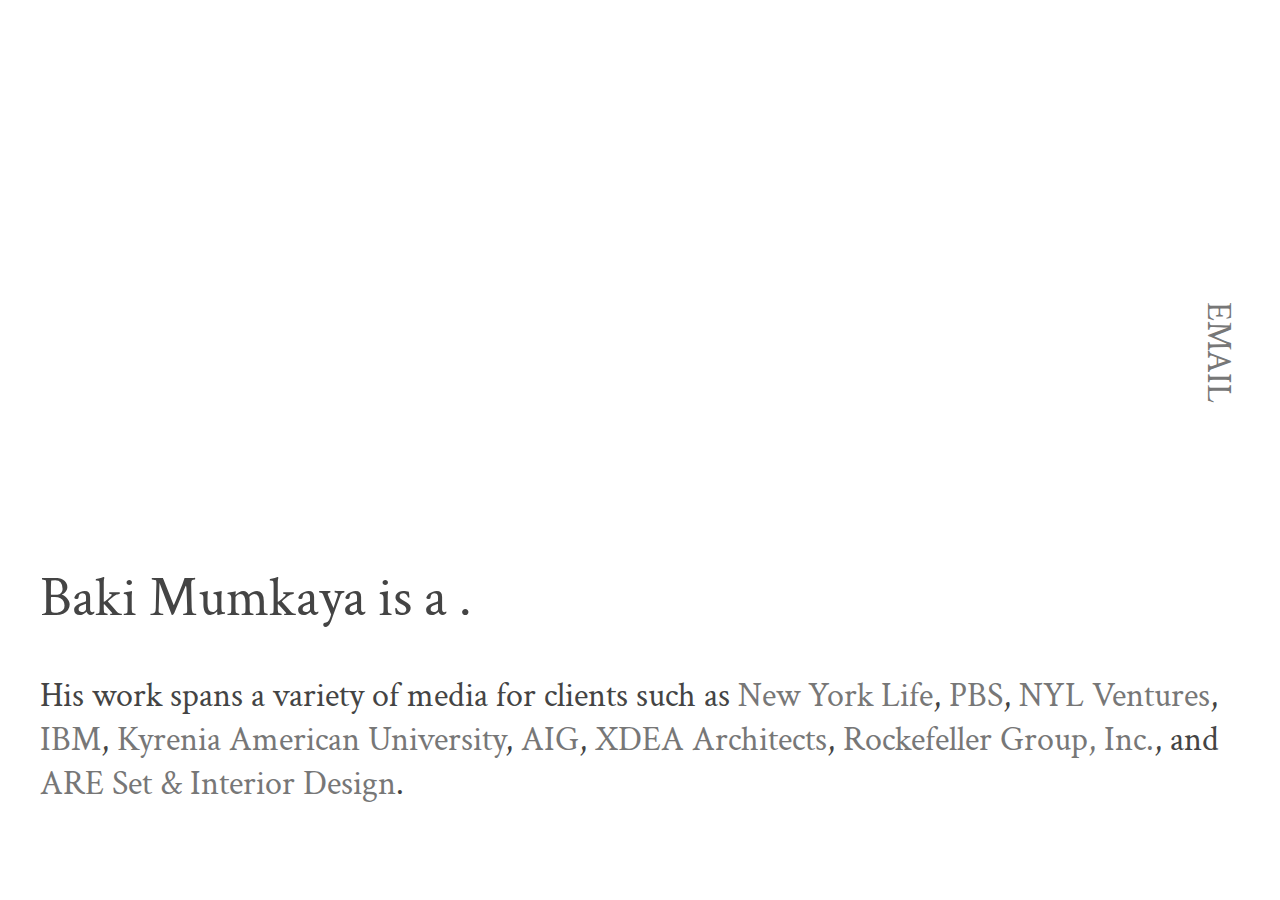
<file: index.html>
<!doctype html>
<html lang="en">
<head>
  <meta charset="utf-8">
	<meta name="google-site-verification" content="RZ2sYp2tTaRCMf_9C42ykZsTsZRvsKqPicIXaKiLxCo" />
	<meta name="description" content="Baki Mumkaya is a New York-based multi-disciplinary designer.">
	<meta name="keywords" content="communication, design, visual, art, design, new, york, school, graphic, UI, UX, designer,">
  <title>Baki Mumkaya</title>
  <meta name="description" content="Baki">
  <link rel="stylesheet" href="./styles.css">
  <link href="https://fonts.googleapis.com/css?family=Crimson+Text" rel="stylesheet">
  <script src="https://code.jquery.com/jquery-3.2.1.min.js" integrity="sha256-hwg4gsxgFZhOsEEamdOYGBf13FyQuiTwlAQgxVSNgt4=" crossorigin="anonymous"></script>
<!-- Global site tag (gtag.js) - Google Analytics -->
<script async src="https://www.googletagmanager.com/gtag/js?id=UA-226419603-1">
</script>
<script>
  window.dataLayer = window.dataLayer || [];
  function gtag(){dataLayer.push(arguments);}
  gtag('js', new Date());

  gtag('config', 'UA-226419603-1');
</script>
</head>
<body>
  <section>
    <div class="container">
      <div class="contact-wrap"><a href="mailto:baki@mumkaya.net" class="side-text link">Email</a></div>
      <p>
	    <div class="text-wrap">Baki Mumkaya is a <span class="text-fade"></span>.</div>
      		<div class="text">His work spans a variety of media for clients such as
		<a class="link"	href="https://www.newyorklife.com/" target="_blank">New York Life</a>,
		<a class="link" href="http://www.pbs.org/weta/finding-your-roots/home/" target="_blank">PBS</a>,
		<a class="link" href="https://www.nylventures.com/" target="_blank">NYL Ventures</a>,
		<a class="link" href="https://www.ibm.com/watson" target="_blank">IBM</a>,
		 <a class="link" href="https://www.gau.edu.tr/en/" target="_blank">Kyrenia American University</a>,
		<a class="link" href="https://www.aig.com/content/dam/aig/america-canada/us/documents/brochure/aig-and-human-condition-safety-brochure.pdf" target="_blank">AIG</a>,
		<a class="link" href="https://xdea-studio.com/" target="_blank">XDEA Architects</a>,
		<a class="link" href="https://www.rockefellercenter.com" target="_blank">Rockefeller Group, Inc.</a>, and
		<a class="link" href="https://www.aredeko.com" target="_blank">ARE Set & Interior Design</a>.
	     </p>
	</div>
    </div>
  </section>
  <script src="./index.js"></script>
</body>
</html>
</file>
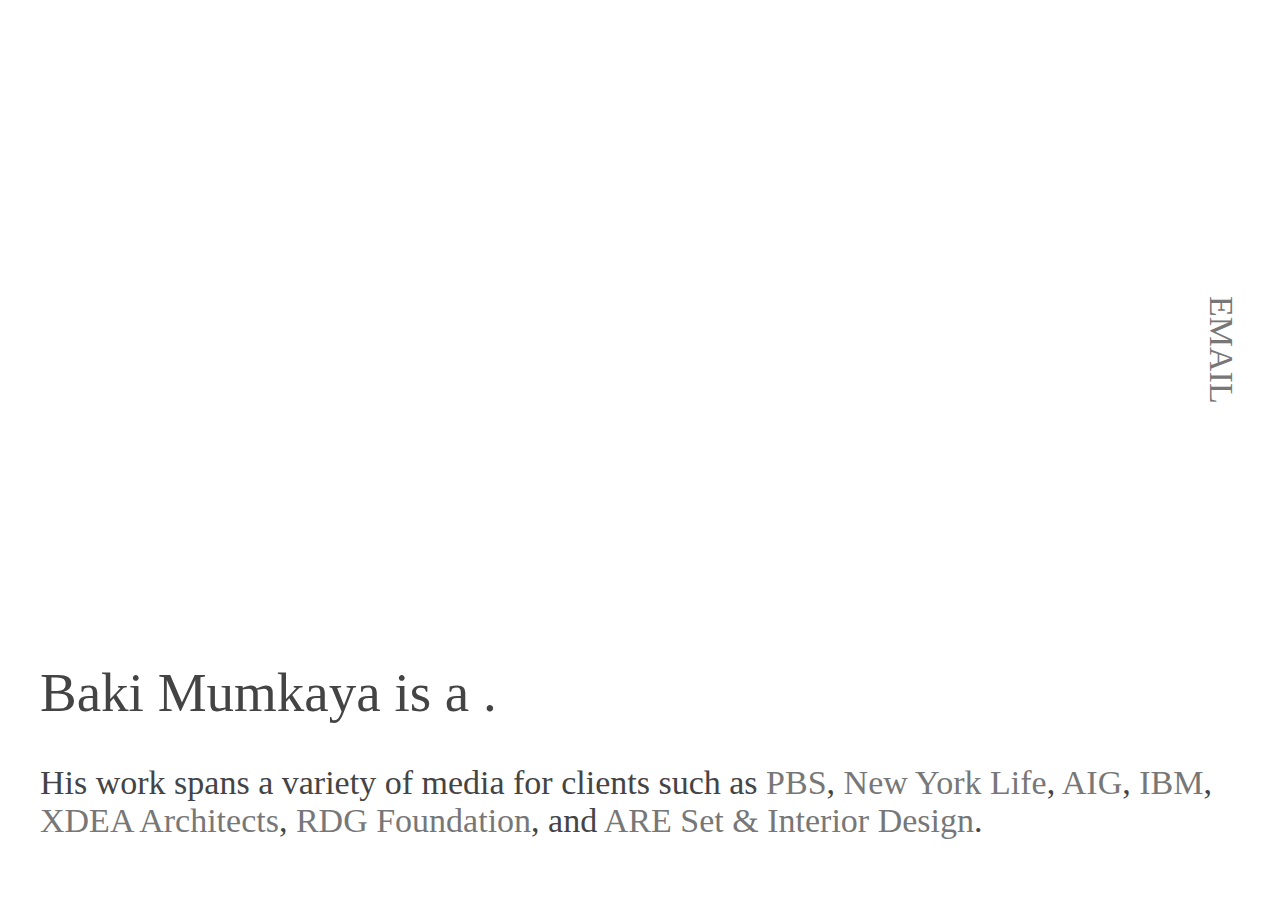
<file: baki.html>
<!doctype html>
<html lang="en">
<head>
  <meta charset="utf-8">

  <title>Baki</title>
  <meta name="description" content="Baki">
  <link rel="stylesheet" href="./styles.css">
  <link href="https://fonts.googleapis.com/css?family=Abril+Fatface" rel="stylesheet">
  <script src="https://code.jquery.com/jquery-3.2.1.min.js" integrity="sha256-hwg4gsxgFZhOsEEamdOYGBf13FyQuiTwlAQgxVSNgt4=" crossorigin="anonymous"></script>
</head>
<body>
  <section>
    <div class="container">
      <div class="contact-wrap"><a href="mailto:baki@mumkaya.net" class="side-text link">Email</a></div>
      <div class="text-wrap">Baki Mumkaya is a <span class="text-fade"></span>.</div>
      <div class="text">His work spans a variety of media for clients such as
        <a class="link" href="http://www.pbs.org/weta/finding-your-roots/home/">PBS</a>,
        <a class="link" href="https://www.nylventures.com/">New York Life</a>,
        <a class="link" href="https://www.youtube.com/watch?v=UC40wGiIWHc">AIG</a>,
        <a class="link" href="">IBM</a>,
        <a class="link" href="">XDEA Architects</a>,
        <a class="link" href="">RDG Foundation</a>, and
        <a class="link" href="">ARE Set & Interior Design</a>.
      </div>
    </div>
  </section>
  <script src="./index.js"></script>
</body>
</html>
</file>
<file: styles.css>
body {
  margin: 0;
  padding: 0;
}


.text {
  font-size: 34px;
  margin: 20px 40px;
  padding: 0 0 40px;
}

.container {
  box-sizing: border-box;
  color: #444;
  display: flex;
  font-family: 'Crimson Text', serif;
  flex-direction: column;
  justify-content: flex-end;
  height: 100vh;
  width: 100vw;
}

.text-wrap {
  display: inline-block;
  font-size: 55px;
  margin: 20px 40px;
}

.link {
  color: #777;
  text-decoration: none;
}

.contact-wrap {
  display: fixed;
  font-size: 21px;
  right: 0;
  position: absolute;
  bottom: 50vh;
}

.side-text {
  font-size: 34px;
  /*letter-spacing: 3px;*/
  margin: 40px;
  text-transform: uppercase;
  writing-mode: vertical-rl;
}
</file>
